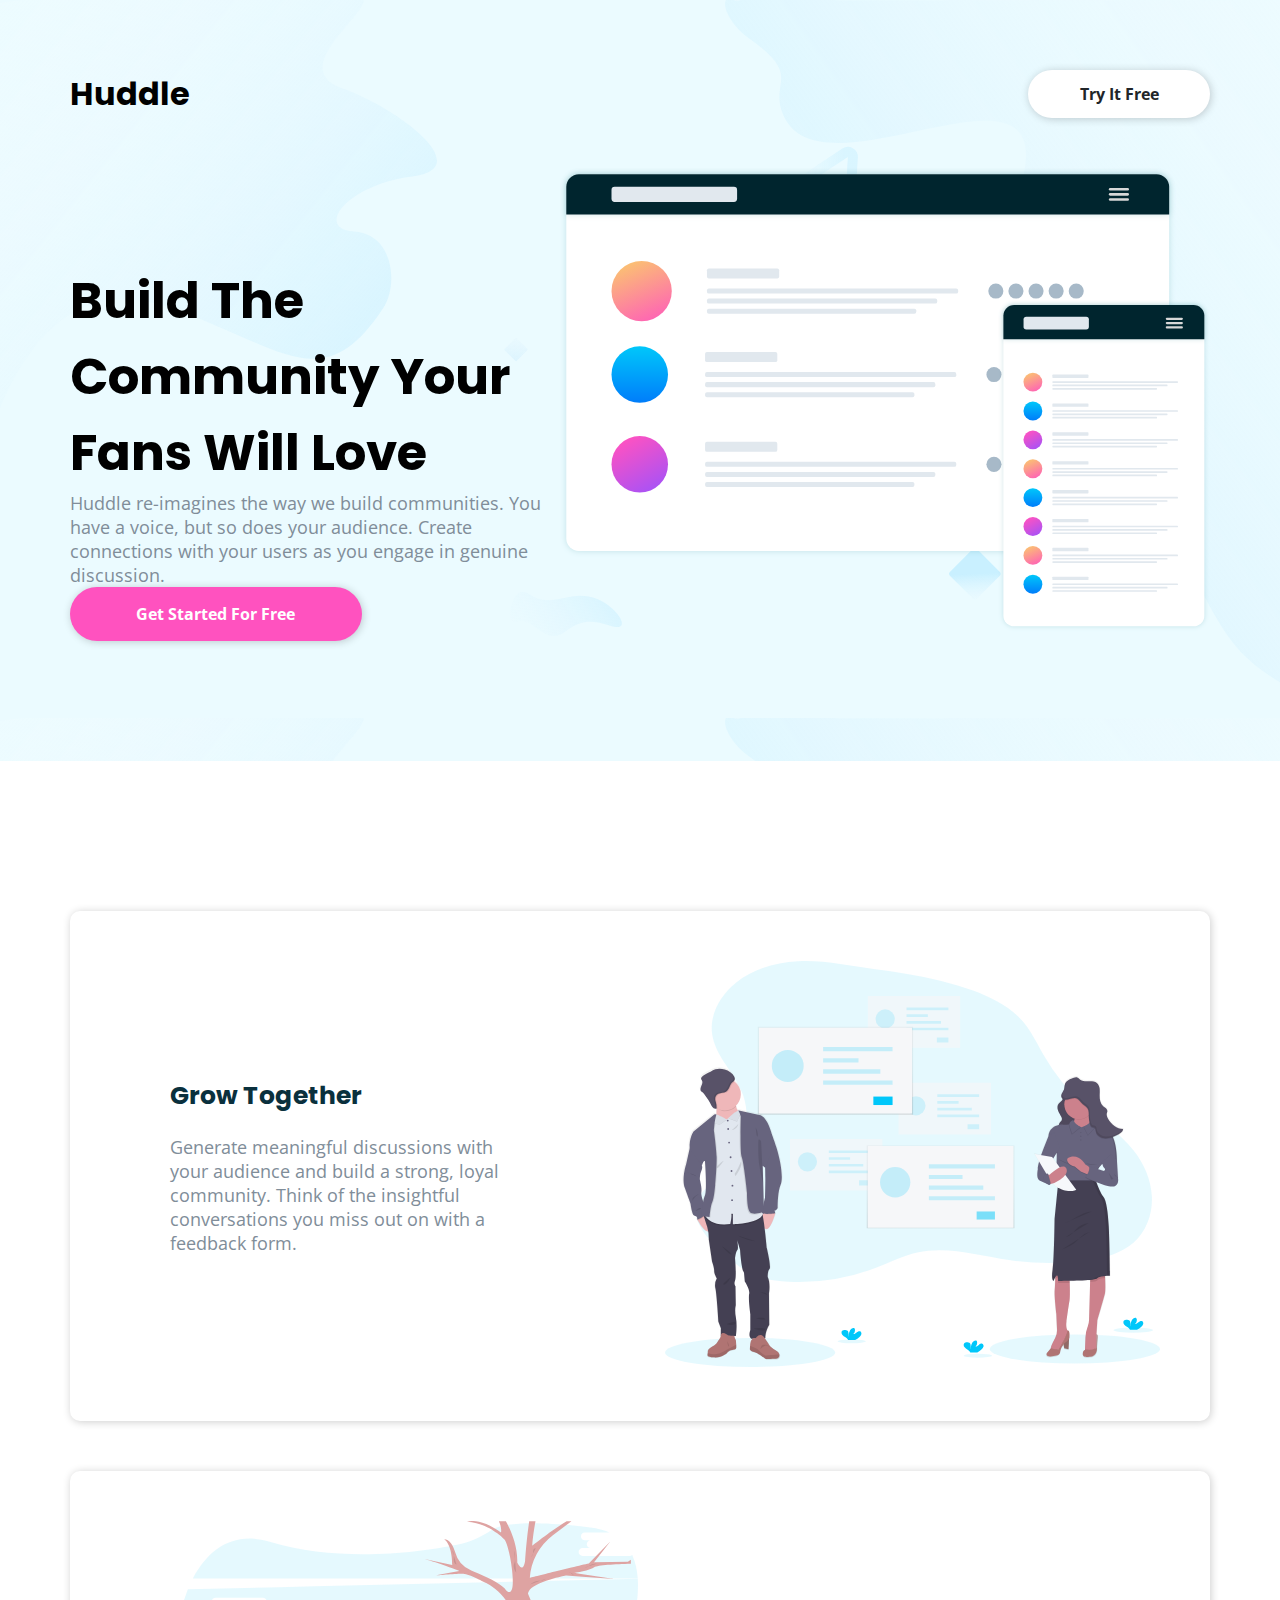
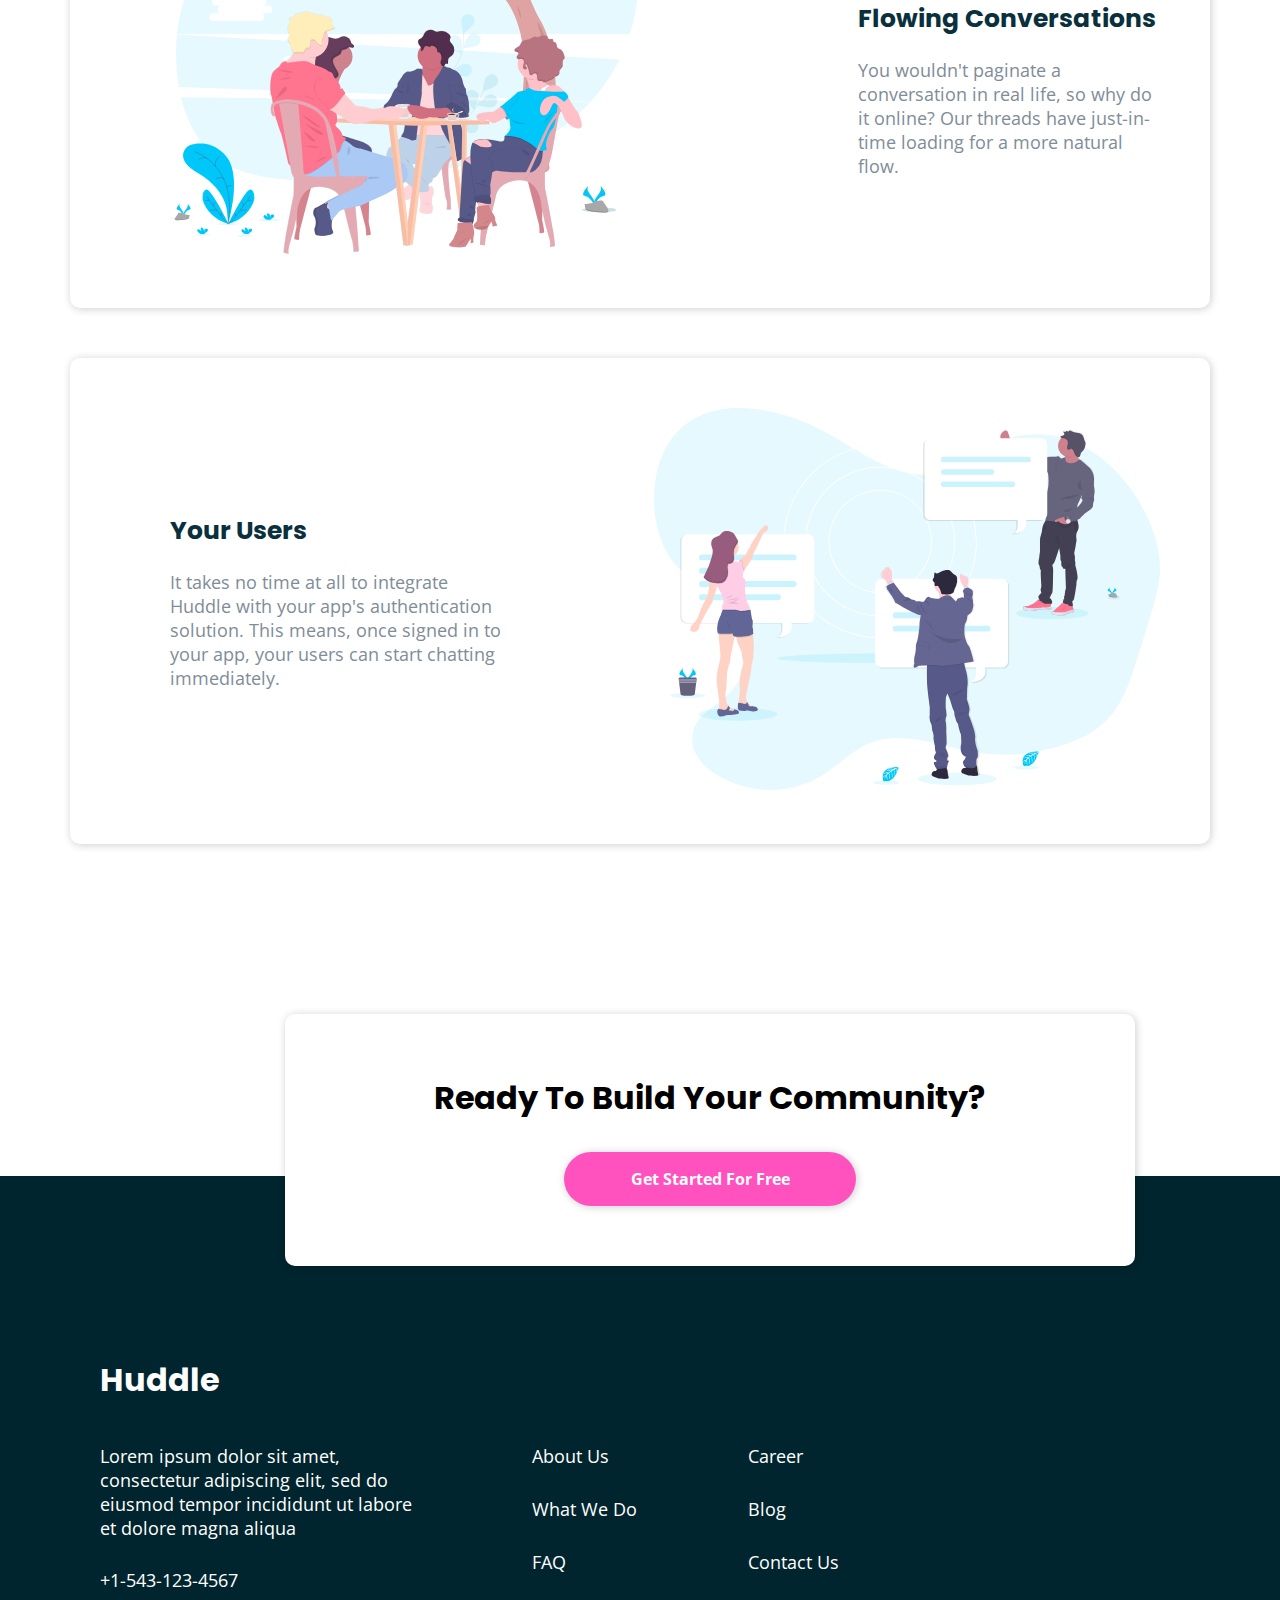
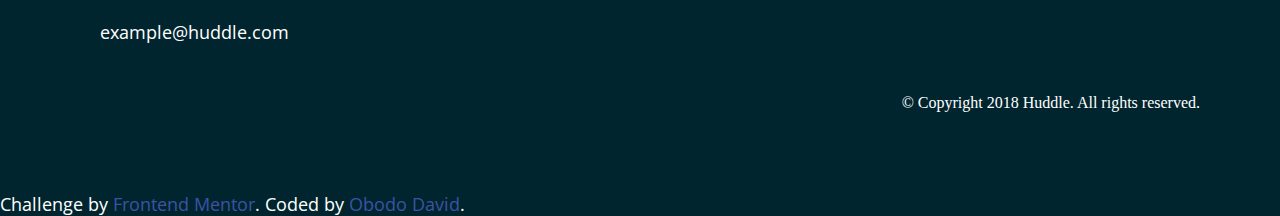
<file: index.html>
<!DOCTYPE html>
<html lang="en">
<head>
  <meta charset="UTF-8">
  <meta name="viewport" content="width=device-width, initial-scale=1.0">

  <link rel="icon" type="image/png" sizes="32x32" href="./images/favicon-32x32.png">
  <link href="https://fonts.googleapis.com/css?family=Poppins" rel="stylesheet">
  <link href="https://fonts.googleapis.com/css?family=Open+Sans" rel="stylesheet">
  <link rel="stylesheet" href="https://use.fontawesome.com/releases/v5.8.1/css/all.css" integrity="sha384-50oBUHEmvpQ+1lW4y57PTFmhCaXp0ML5d60M1M7uH2+nqUivzIebhndOJK28anvf" crossorigin="anonymous">
  
  <title>Frontend Mentor | Huddle landing page with alternating feature blocks</title>
  <style>

    *{
      margin:0;
      padding: 0;

    }


    @media only screen and (max-width: 1110px) {
      

        
        }




      }
    .attribution { font-size: 11px; text-align: center; }
    .attribution a { color: hsl(228, 45%, 44%); }

    #wrapper{
      max-width: 1440px;
      margin: 0 auto;
    }

    header{
      background-color: hsl(193, 100%, 96%);
      background-image: url("images/bg-hero-desktop.svg");
    }

    

    header div a {
      cursor: pointer;
      padding:0.8em 1em;
      font-weight: 700;
      border-radius: 300px;
      display: inline-block;
      color: #212529;
      text-align: center;
      vertical-align: middle;
      background-color: #fff;
      text-decoration: none;
      width: 150px;
      box-shadow: 1px 1px 8px rgba(0, 0, 0, 0.2);
      font-family: "Open Sans";
    }

    #header_inner{
      padding:70px;
    }

    a.getStarted {
      cursor: pointer;
      padding:1em 1.3em;
      font-weight: 700;
      border-radius: 300px;
      display: inline-block;
      color: #fff;
      text-align: center;
      vertical-align: middle;
      background-color: hsl(322, 100%, 66%);
      text-decoration: none;
      width: 150px;
      box-shadow: 1px 1px 8px rgba(0, 0, 0, 0.2);
      font-family: 'Open Sans', sans-serif;
      width: 250px;
    }

    .headerinfo{
      padding-top: 95px;
      display: flex;
      flex-direction: column;
      justify-content: space-between;
      width: 650px;
    }

    img{
      width: 100%;
    }

    header img{
      width: 650px;
    }

    p{
      font-size: 18px;
      font-family: 'Open Sans', sans-serif;
      color: hsl(208, 11%, 55%);
    }

    h1, h3{font-family: 'Poppins', sans-serif;}

    h3{
      color: #0a303d;
      margin-bottom: 20px;
      font-size: 25px;
    }

    content{
      display: flex;margin: 150px 70px 30px 70px;flex-direction:column;
    }

    footer{
      background-color: hsl(192, 100%, 9%);
      color: white;
    }

    footer p{color: #fff;}

    footer a{
      color: #fff;
      text-decoration: none;
    }

    .d-flex{
      display: flex;
    }

    .content-boxes{
      display: flex;box-shadow: 1px 1px 8px rgba(0, 0, 0, 0.2);border-radius:10px; margin-bottom: 50px;
    }

    .content-boxes-inner{
      width: 650px;display: flex;flex-direction: column;
                justify-content: center;padding:100px;
    }

    .j-content-btw{
      justify-content: space-between;
    }

    #flowing-conversations{
      width: 650px;display: flex;flex-direction: column;
                  justify-content: center;padding:100px 50px 100px 220px;
    }

    #bottomcalltoaction{
      box-shadow: 1px 1px 8px rgba(0, 0, 0, 0.2);border-radius:10px; width: 730px;text-align: center;padding: 60px; position: relative;left: 285px;top: 90px;background-color: white;
    }

    .links{
      flex: 1; display: flex;
        flex-direction: column;height: 130px;justify-content: space-between;
    }

    #ourinfo{
      flex:2;display: flex; flex-direction: column;justify-content: space-between;
    }

    .socialmedia{
      display: flex;justify-content: space-around;padding: 0 70px;
    }

    .copyright{
      display: flex; justify-content: flex-end;margin:0 80px 80px 0
    }

    .w650{
      width: 650;
    }
  </style>
</head>
<body>

  <div id=wrapper>
    
            <header>
               <div id="header_inner">
                <div class="d-flex j-content-btw">
                    <h1><i class="far fa-comment-dots"></i> Huddle</h1>
                    <div><a href="#">Try It Free</a></div>
                </div>

                <div class="d-flex" style="margin: 50px 0;">
                  <div class="headerinfo">
                    <h1 style="font-size: 50px;">Build The Community Your Fans Will Love</h1>
                    <p>Huddle re-imagines the way we build communities. You have a voice, but so does your audience. 
                     Create connections with your users as you engage in genuine discussion.</p> 
                    <div ><a href="#" class="getStarted">Get Started For Free</a>
                    </div>
                  </div>
                  <div ><img src="images/illustration-mockups.svg"></div>
                </div>

              </div>
            </header>

    <content>
      
            <div class="content-boxes">
                <div class="content-boxes-inner">
                    
                        <h3>Grow Together
                        </h3>
                        <p>Generate meaningful discussions with your audience and build a strong, loyal community. 
                        Think of the insightful conversations you miss out on with a feedback form.
                        </p>
                    
                </div>
                <div class="w650">
                    <div style="padding: 50px;">
                      <img src="images/illustration-grow-together.svg">
                    </div>
                </div>
            </div>


             <div class="content-boxes">

                  <div class="w650">
                      <div style="padding: 50px 0 50px 100px;">
                        <img src="images/illustration-flowing-conversation.svg">
                      </div>
                  </div>
                  <div id="flowing-conversations">
                      
                          <h3>Flowing Conversations
                          </h3>
                          <p>You wouldn't paginate a conversation in real life, so why do it online? Our threads 
                   have just-in-time loading for a more natural flow.
                          </p>
                      
                  </div>
                
               </div>


                <div class="content-boxes">
                    <div class="content-boxes-inner">
                        
                            <h3>Your Users
                            </h3>
                            <p>It takes no time at all to integrate Huddle with your app's authentication solution. 
                            This means, once signed in to your app, your users can start chatting immediately.
                            </p>
                        
                    </div>
                    <div class="w650">
                        <div style="padding: 50px;">
                          <img src="images/illustration-your-users.svg">
                        </div>
                    </div>

                </div>

        

    </content>

    <div id="bottomcalltoaction">
          <h1 style="margin-bottom: 30px;">Ready To Build Your Community?</h1>
          <div ><a href="#" class="getStarted">Get Started For Free</a></div>
    </div>


    <footer>
      <h1 style="padding: 180px 0 40px 100px;"><i class="far fa-comment-dots"></i> Huddle</h1>
      <div class="contacts d-flex" style="padding: 0px 100px 50px 100px;height: 200px;">
        <div id="ourinfo">
          <p style="padding-right: 100px;"><i class="fas fa-map-marker-alt"></i>    Lorem ipsum dolor sit amet, consectetur adipiscing elit, sed do eiusmod tempor 
  incididunt ut labore et dolore magna aliqua</p>
          <p><i class="fas fa-phone-volume"></i>    +1-543-123-4567</p>
          <p><i class="fas fa-envelope"></i>    example@huddle.com</p>
        </div>
        <div class="links">
          <p><a href="">About Us</a></p>
          <p><a href="">What We Do</a></p>
          <p><a href="">FAQ</a></p>
        </div>
        <div class="links">
          <p><a href="">Career</a></p>
          <p><a href="">Blog</a></p>
          <p><a href="">Contact Us</a></p>
        </div>
        <div style="flex: 1;">
          <div class="socialmedia"><i class="fab fa-facebook-f"></i><i class="fab fa-twitter"></i><i class="fab fa-instagram"></i></div>
          
        </div>
      </div>
      <div class="copyright">&copy; Copyright 2018 Huddle. All rights reserved.</div>
      
      <p class="attribution">
      Challenge by <a href="https://www.frontendmentor.io?ref=challenge" target="_blank">Frontend Mentor</a>. 
      Coded by <a href="#">Obodo David</a>.
      </p>
    </footer>

  </div>    
  
</body>
</html>
</file>
